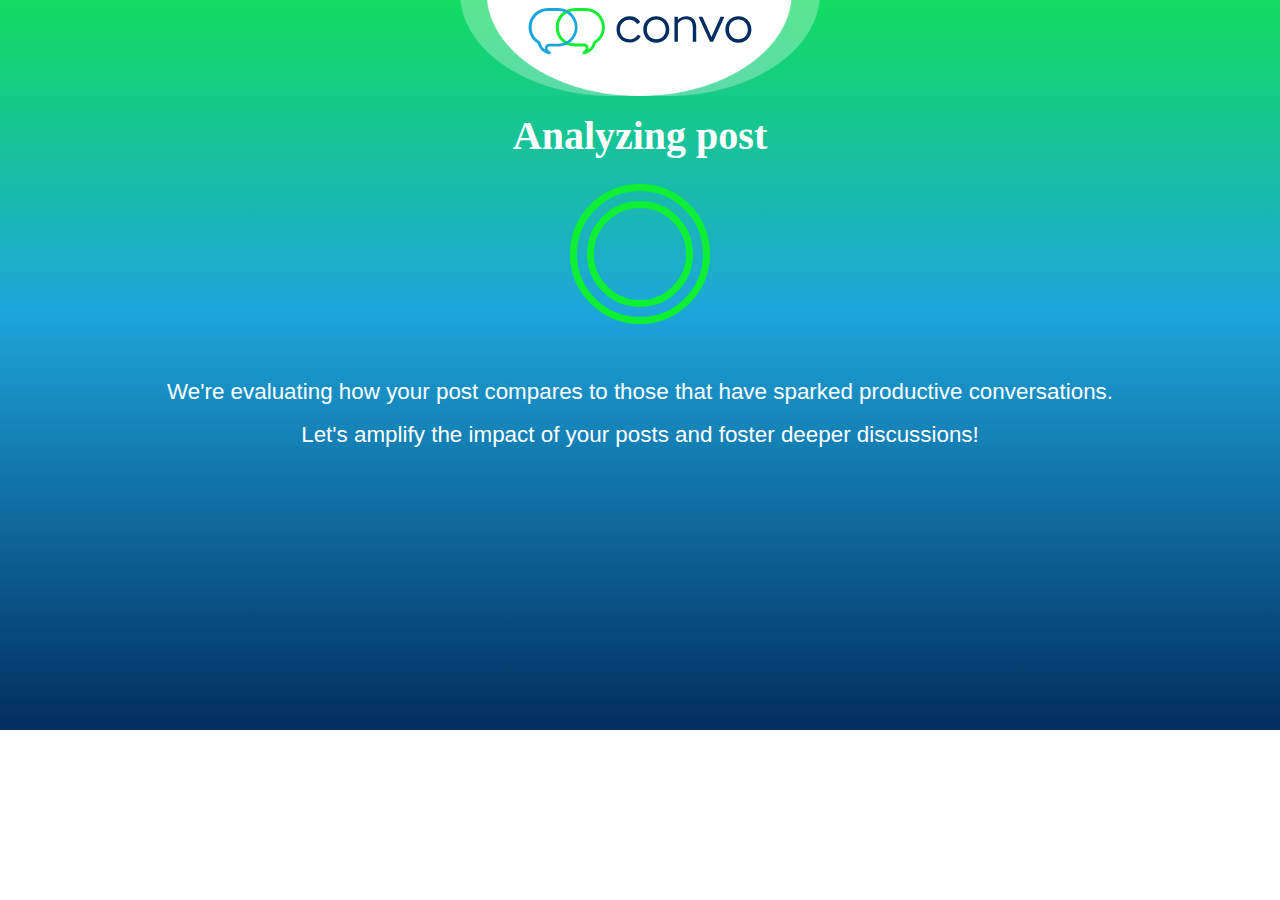
<file: analysis.html>
<!DOCTYPE html>
<html lang="en">
<head>
    <meta charset="UTF-8">
    <meta name="viewport" content="width=device-width, initial-scale=1.0">
    <title>Convo</title>
    <link href="https://stackpath.bootstrapcdn.com/bootstrap/4.3.1/css/bootstrap.min.css" rel="stylesheet">
    <link href="css/styles.css" rel="stylesheet">
</head>
<body>
    
    <div class="header text-center text-white" style=" background: linear-gradient(180deg, #0FEF34 -15.36%, #1DA6DB 42.43%, #022D60 100%);
    padding-bottom: 50px; height: 730px;">
            <header style="margin: 0% !important;">
            <img src="images/img.svg" class="img-fluid mt-2" alt="Convo logo" style="width: 50%; height: 50%;">
        </header>
        <h1 class="mt-3 mx-auto">Analyzing post</h1>
        <div class="text-center mt-4 mx-auto">
            <div class="score-wrapper">
                <div id="scoreCircle" class="score d-inline-block">
                    <div class="score-progress"></div> <!-- This will show the progress -->
                </div>
            </div>
            <h5 class="convo-score-description mt-5 text-white">
                We're evaluating how your post compares to those that have sparked productive conversations.
            </h5> 
        </div>
        <h5 class="convo-score-description mt-3 text-white">
            Let's amplify the impact of your posts and foster deeper discussions! 
        </h5>
    </div>

    
    <script>
        // Function to redirect after a certain time
        function autoRedirect() {
            setTimeout(function() {
                // Change the URL to the desired destination
                window.location.href = 'posts.html';
            }, 4000); // Redirect after 5 seconds (adjust the time as needed)
        }

        // Call the function when the page loads
        window.onload = autoRedirect;
    </script>
        

    <script src="https://code.jquery.com/jquery-3.3.1.slim.min.js"></script>
    <script src="https://cdnjs.cloudflare.com/ajax/libs/popper.js/1.14.7/umd/popper.min.js"></script>
    <script src="https://stackpath.bootstrapcdn.com/bootstrap/4.3.1/js/bootstrap.min.js"></script>
    <script src="script.js"></script>
</body>
</html>
</file>
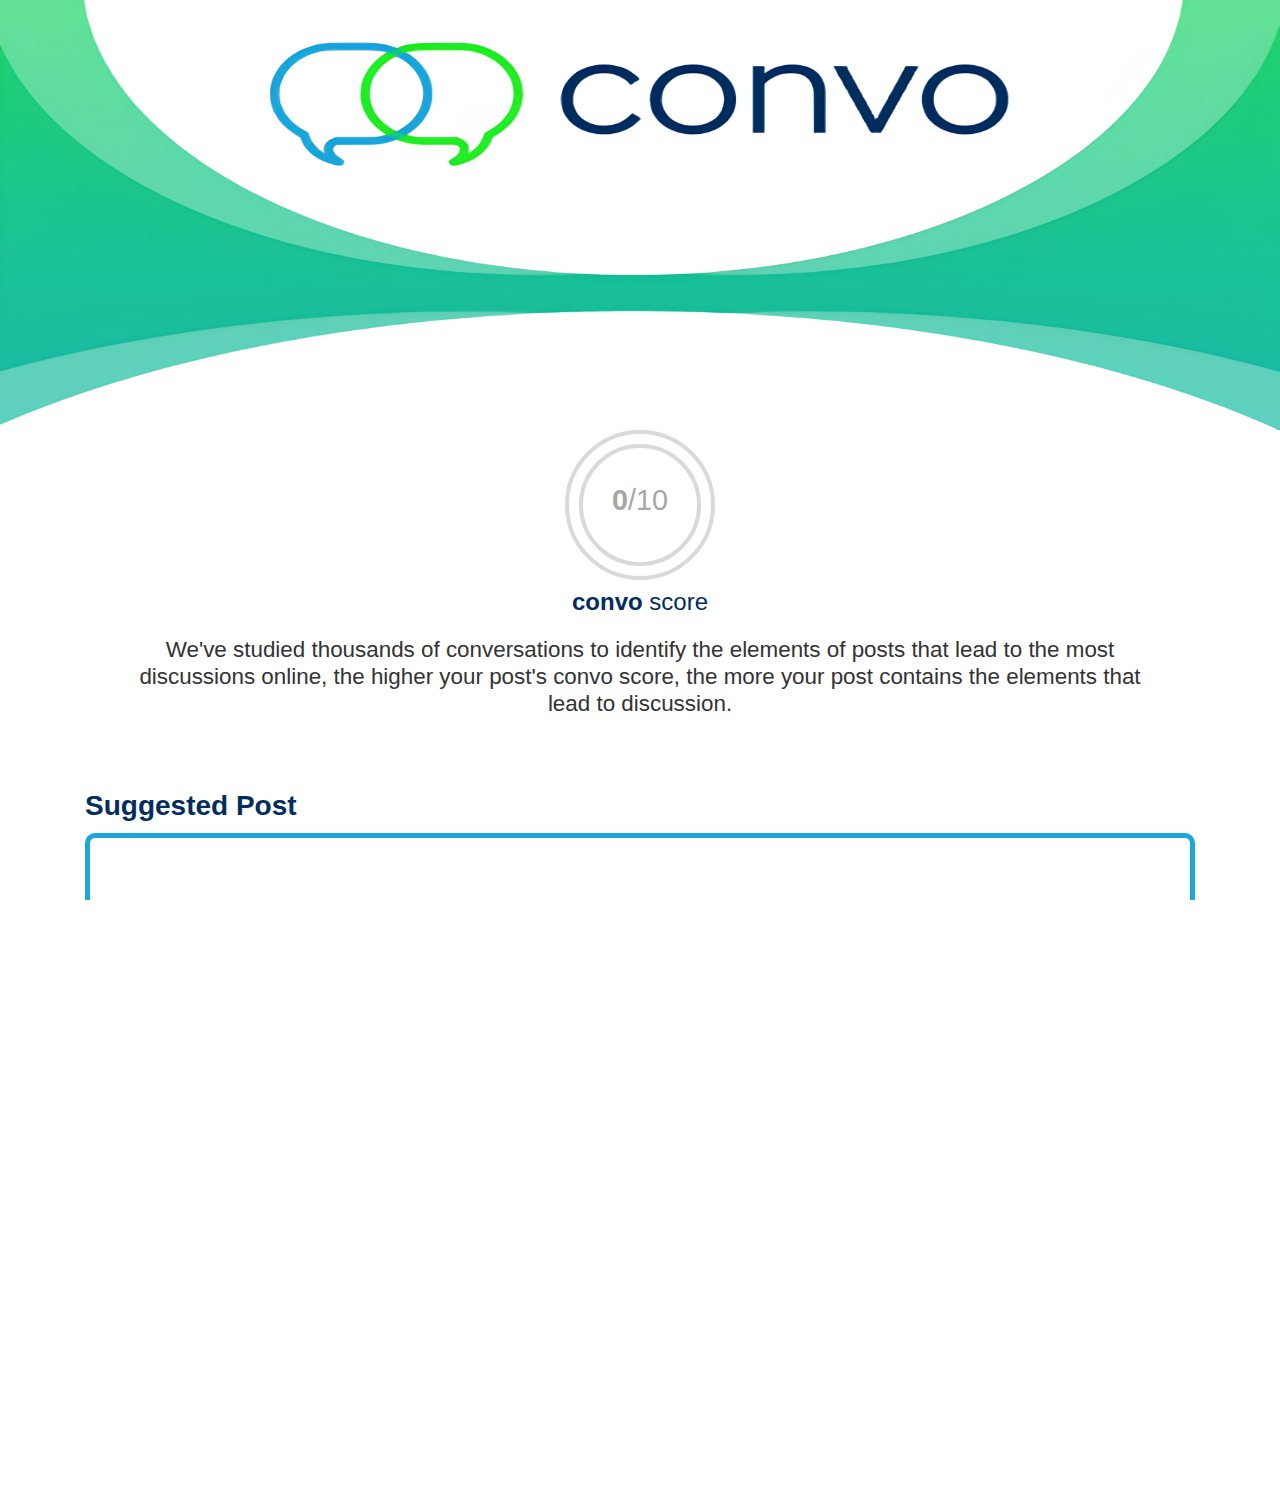
<file: posts.html>
<!DOCTYPE html>
<html lang="en">
<head>
    <meta charset="UTF-8">
    <meta name="viewport" content="width=device-width, initial-scale=1.0">
    <title>Convo</title>
    <link rel="stylesheet" href="https://stackpath.bootstrapcdn.com/bootstrap/4.3.1/css/bootstrap.min.css">
    <link rel="stylesheet" href="css/styles.css">
</head>
<body>

        <div class="header" style="padding: 0% !important;">
            <img src="images/img2.jpg" class="img-fluids" alt="Convo logo">
        </div>

        <div class="text-center text">
            <div id="messageDisplay" class="text-center message"></div>
            <div class="score-wrapper">
                <div id="scoreCircle" class="score-circle d-inline-block">
                    <div class="score-progress"></div> <!-- This will show the progress -->
                    <span class="score-text"> <strong>0</strong>/10</span>
                </div>
            </div>
            <h2 class="mt-2"> <strong>convo </strong> score </h2>
            <h5 class="convo-score-description">
                We've studied thousands of conversations to identify the elements of posts that lead to the most discussions online, the higher your post's convo score, the more your post contains the elements that lead to discussion.
            </h5>    
        </div>

        <div class="container my-5">
            <div class="row mt-4">
                <div class="col-md-12">
                    <div class="suggested-post">
                        <h3 class="mt-4" style="color: #022d60; font-weight: 600;">Suggested Post </h3>
                        <textarea id="suggestedPost" class="form-control suggest mb-2" rows="4"></textarea>
                        <div class="d-flex justify-content-between">
                            <button class="btn copy-button" onclick="copyToClipboard()">Copy</button>
                            <button class="btn reroll-button" ><a href="analysis.html" onclick="rollAgain()">Reroll</a> </button>
                        </div>
                    </div>
                </div>
            </div>
            </div>

            <div class="container mt-5">           
                 <div class="row">
                    <div class="col-md-12">
                        <div class="frames">
                            <div class="circle"></div>
                            <div class="content" style="padding-top: 15px;">
                                <h5>This suggested post frames the content in a more conversational manner, and includes a question.</h5>
                            </div>
                        </div>
                    </div>
                   
                 </div>
            </div>

              <div class="container my-5 ">
                <div class="row mt-3">
                    <div class="col-md-12">
                        <div class="suggested-post">
                            <h3 class="" style="color: #022d60; font-weight: 600;">Original Post </h3>
                            <textarea id="originalpost" class="form-control suggest mb-2" rows="4"></textarea>  
                            <div class="d-flex justify-content-between">
                                <button class="btn copy-button" onclick="copyToClipboard()">Copy</button>
                            </div> 
                        </div>
                    </div>
                </div>
                </div>


    <script src="script.js"></script>
    <script>
        
    </script>
</body>
</html>
</file>
<file: css/styles.css>
@import url('https://fonts.googleapis.com/css2?family=Sriracha&display=swap');

* {
    margin: 0;
    padding: 0;
    box-sizing: border-box;
}

body, html {
    height: 100%;
    margin: 0;
    padding: 0;
    width: 100vw;
    overflow-x: hidden;
    font-family: "Open Sans", Ariel, sans-serif;
}

.container {
   width: 100%;
   
}

header{
    background: url('/images/img3.png') top center no-repeat;
    background-size: contain;
    height: 6em;
    margin-bottom: 2em;
    display: block;
}

.header h1 {
  font-family: "Arvo", serif;
  font-weight: 700;
  font-style: normal;
  font-size: 2.5rem;
}

.header h3 {
    font-family: "Arvo", serif;
    font-weight: 400;
    font-style: normal;
    font-size: 1.75rem;
  }

.img-fluids{
    padding: 0% !important;
    margin: 0% !important;
    width: 100% !important;
    height: 430px !important;
}

.action-buttons .inputtxt {
    height: 150px;
    border: none;
    border-radius: 5px;
    width: 65%;
    margin: 0px auto; /* Centered and added vertical spacing */
    display: block; /* To ensure it takes the full width available */
}

.score-circle {
    position: relative; /* Needed for absolute positioning of the pseudo-element */
    border: 4px solid #D9D9D9; /* Outer circle border */
    border-radius: 50%;
    width: 150px; /* Adjust as needed */
    height: 150px; /* Adjust as needed */
    display: flex;
    align-items: center;
    justify-content: center;
}

.score{
    position: relative; /* Needed for absolute positioning of the pseudo-element */
    border: 7px solid #0FEF34; /* Outer circle border */
    border-radius: 50%;
    width: 140px; /* Adjust as needed */
    height: 140px; /* Adjust as needed */
    display: flex;
    align-items: center;
    justify-content: center;
}


.score::before {
    content: ''; /* Needed to display the pseudo-element */
    position: absolute;
    top: 10px; /* Space from the top */
    bottom: 10px; /* Space from the bottom */
    left: 10px; /* Space from the left */
    right: 10px; /* Space from the right */
    z-index: 1;
    border: 7px solid #0FEF34; /* Inner circle border */
    border-radius: 50%;
    pointer-events: none; /* Ensure clicks pass through to the element below */
}

.score-circle::before {
    content: ''; /* Needed to display the pseudo-element */
    position: absolute;
    top: 10px; /* Space from the top */
    bottom: 10px; /* Space from the bottom */
    left: 10px; /* Space from the left */
    right: 10px; /* Space from the right */
    z-index: 1;
    border: 4px solid #D9D9D9; /* Inner circle border */
    border-radius: 50%;
    pointer-events: none; /* Ensure clicks pass through to the element below */
}

.score-progress {
    position: absolute; /* Position it inside the circle */
    top: 6px; /* Adjust these to match your outer border */
    bottom: 6px;
    left: 6px;
    right: 6px;
    border-radius: 50%; /* Make it circular */
    z-index: 0; /* Ensures this sits below the inner border */
}


#messageDisplay{
    font-size: 2rem !important;
    font-weight: bold;
}

.text h2 {
    font-size: 1.5rem; /* Adjust as per the size in your image */
    color: #022d60; /* Adjust the color to match your design */
}

.convo-score-description {
    font-size: 1.4em; 
    color: #333;
    margin-top: 20px; 
    width: 80%; /* Adjust as necessary */
    margin-left: auto;
    margin-right: auto;
    text-align: center;
}

.Discourse{
    padding: 40px 0px;
    width: 100%;
    width: 90%;
    margin-left: auto;
    margin-right: auto;
    text-align: center;
} 

#analyzeButton {
    width: 33%; /* Allows the button to size according to its content */
    background-color: #17ca88;
    color: white;
    border: none;
    margin: 0px auto; /* Centers the button and adds spacing */
    display: block; /* To ensure it takes the full width available */
}

.upload-btn {
    width: 65%; /* Allows the button to size according to its content */
    background-color: #0068c9;
    color: white;
    border: none;
    margin: 0px auto; /* Centers the button and adds spacing */
    display: block; /* To ensure it takes the full width available */
}
#analyzeButton:hover{
    color: white;
    background-color: #99bdba;
}

.suggest {
    border: 5px solid #1da6db;
    border-radius: 10px;
    padding: 20px;
    margin-top: 10px;
}

.copy-button {
    background-color: #1da6db;
    color: white;
    border: none;
    padding: 10px 100px;
    border-radius: 5px;
    cursor: pointer;
}

.reroll-button {
    background-color: white;
    color: #1da6db;
    border: none;
    padding: 10px 100px;
    border: 4px solid #1da6db;
    border-radius: 5px;
    cursor: pointer;
}

.copy-button:hover, .reroll-button:hover {
    background-color: #17a2b8;
}

.score-text {
    font-size: 1.8rem; /* Default font size for large screens */
    color: #A7A7A7;
    display: flex;
    align-items: center;
    justify-content: center;
    margin-top: 45px;
}

.frames{
    display: flex; 
    align-items: center; 
    gap: 10px; 
    width: 100%;
    padding-bottom: 1%;         
 
 }
             
 .circle{
         width: 70px !important; 
         height: 70px !important; 
         border-radius: 50%; 
         border: 10px solid #65C466; 
             
 }

/* Responsive styles for all devices */
@media (max-width: 1024px) {
    /* Adjustments for tablets and below */
 
    
    .img-fluids{
        padding: 0% !important;
        margin: 0% !important;
        width: 100% !important;
        height: 350px !important;
    }
    .score-text {
        font-size: 1.8rem; /* Slightly smaller font size on tablets */
    }

    .action-buttons .inputtxt,
    .upload-btn,
    #analyzeButton {
        width: 90%; /* More width for input and buttons on smaller screens */
        margin: 0px auto;
    }

.circle {
    width: 140px; /* Slightly smaller on tablets */
    height: 140px;
}


}



@media (max-width: 768px) {
    /* Adjustments for small tablets and mobile devices */


    .img-fluids{
    padding: 0% !important;
    margin: 0% !important;
    width: 100% !important;
    height: 300px !important;
}

    .action-buttons .inputtxt,
    .upload-btn,
    #analyzeButton {
        width: 90%; /* More width for input and buttons on smaller screens */
        margin: 0px auto;
    }

    .score-circle {
        width: 130px; /* Smaller on small tablets and mobile devices */
        height: 130px;
    }
    .circle {
        width: 75px !important; /* Smaller on small tablets and mobile devices */
        height: 65px !important;
    }

    .score-text {
        font-size: 1.5rem;
        margin-top: 43px;
        
    }

    .copy-button {
        padding: 10px 40px;

    }
    
    .reroll-button {
        padding: 10px 40px;
    }

}

@media (max-width: 600px){
 
  
    .img-fluids{
        padding: 0% !important;
        margin: 0% !important;
        width: 100% !important;
       
    }

    .action-buttons .inputtxt,
    .upload-btn,
    #analyzeButton {
        width: 90%; /* More width for input and buttons on smaller screens */
        margin: 0px auto;
    }

    .score-circle {
        width: 130px; /* Smaller on small tablets and mobile devices */
        height: 130px;
    }

    .score-text {
        font-size: 1.5rem;
        margin-top: 43px;
        
    }

    .copy-button {
        padding: 10px 40px;

    }
    
    .reroll-button {
        padding: 10px 40px;
    } 
}

@media (max-width: 480px) {
    /* Adjustments for very small screens like mobile phones */

 
    .img-fluids{
        padding: 0% !important;
        margin: 0% !important;
        width: 100% !important;
        height: 250px !important;
    }
    .score-circle {
        width: 130px; /* Much smaller on very small screens like mobile phones */
        height: 130px;
    }
    .circle {
        width: 130px !important; /* Much smaller on very small screens like mobile phones */
        height: 130px ;
    }
    .action-buttons .inputtxt,
    .upload-btn,
    #analyzeButton {
        width: 90%; /* More width for input and buttons on smaller screens */
        margin: 0px auto;
    }

    
    .copy-button {
        padding: 10px 30px;

    }
    
    .reroll-button {
        padding: 10px 30px;
    }
}

@media (min-width: 300px) and (max-width: 550px) {
    .circle {
        width: 130px !important; /* medium size for medium screens */
        height: 70px !important;
    }
}


@media (min-width: 550px) and (max-width: 750px) {
    .circle {
        width: 130px !important; /* medium size for medium screens */
        height: 70px !important;
    }
}

@media (min-width: 750px) and (max-width: 1000px) {
    .circle {
        width: 90px !important; /* medium size for medium screens */
        height: 70px !important;
    }
}
</file>
